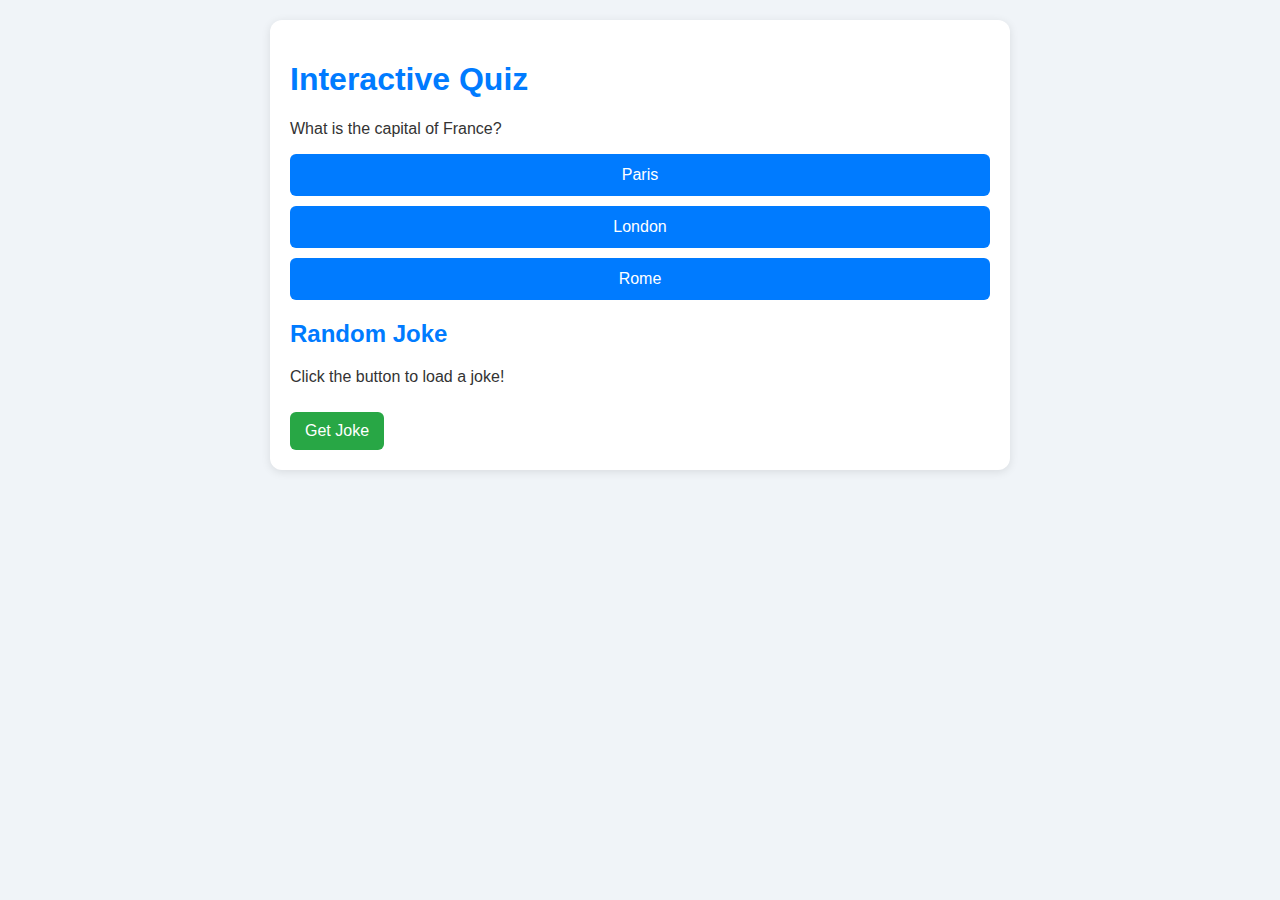
<file: T-3/index.html>
<!DOCTYPE html>
<html lang="en">
<head>
  <meta charset="UTF-8">
  <meta name="viewport" content="width=device-width, initial-scale=1.0">
  <title>Responsive Quiz & Joke App</title>
  <link rel="stylesheet" href="style.css">
</head>
<body>

  <div class="container">
    <h1>Interactive Quiz</h1>
    <div id="quiz-container">
      <p id="question">Loading...</p>
      <div id="options"></div>
    </div>

    <h2>Random Joke</h2>
    <p id="joke">Click the button to load a joke!</p>
    <button onclick="loadJoke()">Get Joke</button>
  </div>

  <script src="script.js"></script>
</body>
</html>
</file>
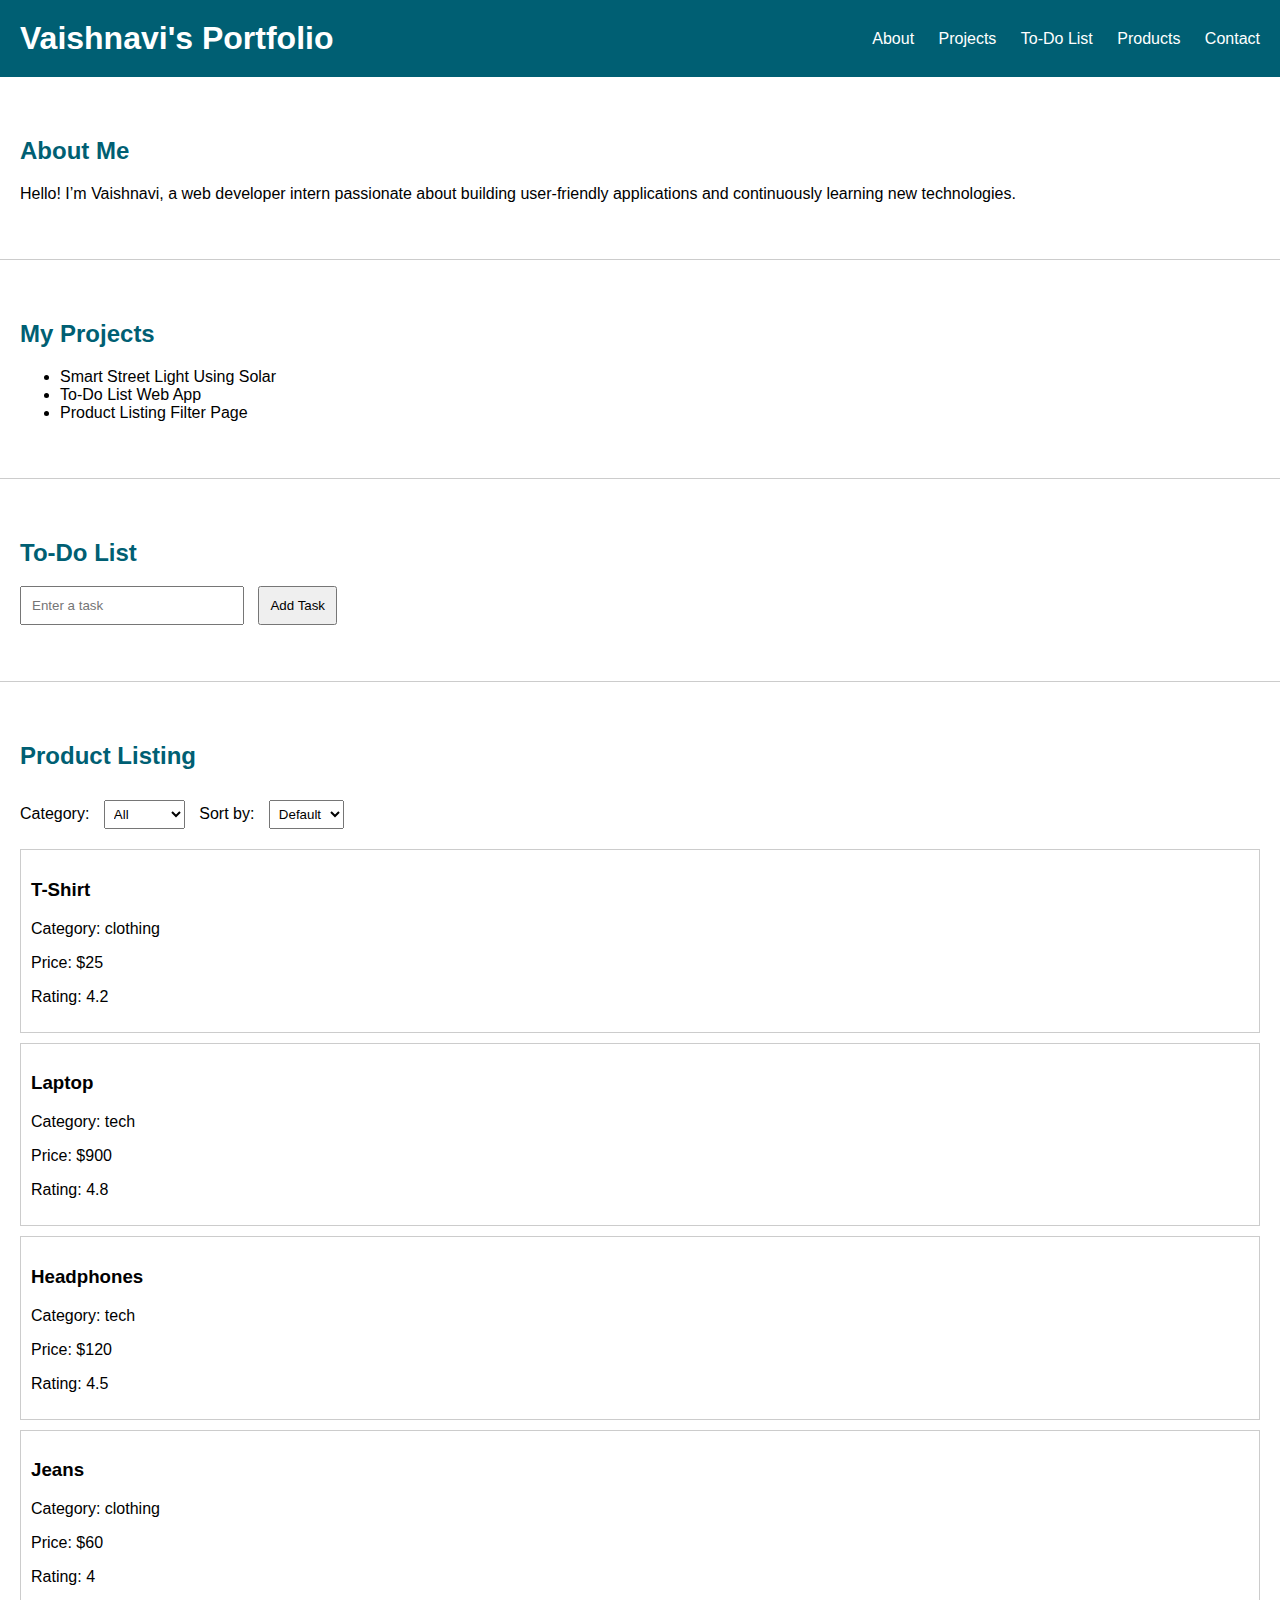
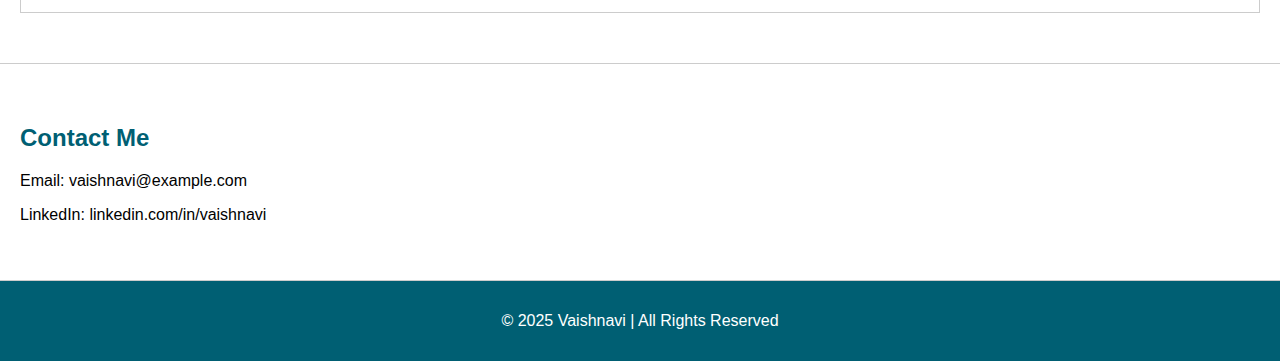
<file: T-4/index.html>
<!DOCTYPE html>
<html lang="en">
<head>
  <meta charset="UTF-8" />
  <meta name="viewport" content="width=device-width, initial-scale=1.0"/>
  <title>Vaishnavi's Portfolio</title>
  <style>
    body {
      font-family: Arial, sans-serif;
      margin: 0;
      padding: 0;
      scroll-behavior: smooth;
    }
    header {
      background: #005f73;
      color: white;
      padding: 20px;
      position: sticky;
      top: 0;
      z-index: 1000;
      display: flex;
      justify-content: space-between;
      align-items: center;
    }
    header h1 {
      margin: 0;
    }
    nav a {
      color: white;
      margin-left: 20px;
      text-decoration: none;
    }
    section {
      padding: 40px 20px;
      border-bottom: 1px solid #ccc;
    }
    h2 {
      color: #005f73;
    }
    /* To-Do List styles */
    #taskInput {
      padding: 10px;
      width: 200px;
    }
    #addBtn {
      padding: 10px;
      margin-left: 10px;
    }
    #taskList li {
      margin: 5px 0;
      background: #e0f7fa;
      padding: 10px;
      cursor: pointer;
    }
    /* Product styles */
    select {
      margin: 10px;
      padding: 5px;
    }
    .product {
      border: 1px solid #ccc;
      padding: 10px;
      margin: 10px 0;
    }
    footer {
      background: #005f73;
      color: white;
      text-align: center;
      padding: 15px;
    }
  </style>
</head>
<body>
  <header>
    <h1>Vaishnavi's Portfolio</h1>
    <nav>
      <a href="#about">About</a>
      <a href="#projects">Projects</a>
      <a href="#todo">To-Do List</a>
      <a href="#products">Products</a>
      <a href="#contact">Contact</a>
    </nav>
  </header>

  <section id="about">
    <h2>About Me</h2>
    <p>Hello! I’m Vaishnavi, a web developer intern passionate about building user-friendly applications and continuously learning new technologies.</p>
  </section>

  <section id="projects">
    <h2>My Projects</h2>
    <ul>
      <li>Smart Street Light Using Solar</li>
      <li>To-Do List Web App</li>
      <li>Product Listing Filter Page</li>
    </ul>
  </section>

  <section id="todo">
    <h2>To-Do List</h2>
    <input type="text" id="taskInput" placeholder="Enter a task" />
    <button id="addBtn">Add Task</button>
    <ul id="taskList"></ul>
  </section>

  <section id="products">
    <h2>Product Listing</h2>
    <label>
      Category:
      <select id="categoryFilter" onchange="filterAndSort()">
        <option value="all">All</option>
        <option value="tech">Tech</option>
        <option value="clothing">Clothing</option>
      </select>
    </label>
    <label>
      Sort by:
      <select id="sortFilter" onchange="filterAndSort()">
        <option value="default">Default</option>
        <option value="price">Price</option>
        <option value="rating">Rating</option>
      </select>
    </label>
    <div id="productContainer"></div>
  </section>

  <section id="contact">
    <h2>Contact Me</h2>
    <p>Email: vaishnavi@example.com</p>
    <p>LinkedIn: linkedin.com/in/vaishnavi</p>
  </section>

  <footer>
    <p>&copy; 2025 Vaishnavi | All Rights Reserved</p>
  </footer>

  <script>
    // To-Do List Logic
    function getTasks() {
      return JSON.parse(localStorage.getItem("tasks") || "[]");
    }
    function saveTasks(tasks) {
      localStorage.setItem("tasks", JSON.stringify(tasks));
    }
    function renderTasks() {
      const taskList = document.getElementById("taskList");
      taskList.innerHTML = "";
      const tasks = getTasks();
      tasks.forEach((task, index) => {
        const li = document.createElement("li");
        li.textContent = task;
        li.onclick = () => {
          tasks.splice(index, 1);
          saveTasks(tasks);
          renderTasks();
        };
        taskList.appendChild(li);
      });
    }
    document.getElementById("addBtn").addEventListener("click", () => {
      const taskInput = document.getElementById("taskInput");
      const task = taskInput.value.trim();
      if (task !== "") {
        const tasks = getTasks();
        tasks.push(task);
        saveTasks(tasks);
        taskInput.value = "";
        renderTasks();
      }
    });
    renderTasks();

    // Product Listing Logic
    const products = [
      { name: "T-Shirt", category: "clothing", price: 25, rating: 4.2 },
      { name: "Laptop", category: "tech", price: 900, rating: 4.8 },
      { name: "Headphones", category: "tech", price: 120, rating: 4.5 },
      { name: "Jeans", category: "clothing", price: 60, rating: 4.0 }
    ];
    function filterAndSort() {
      const category = document.getElementById("categoryFilter").value;
      const sort = document.getElementById("sortFilter").value;

      let filtered = category === "all"
        ? products
        : products.filter(product => product.category === category);

      if (sort === "price") {
        filtered.sort((a, b) => a.price - b.price);
      } else if (sort === "rating") {
        filtered.sort((a, b) => b.rating - a.rating);
      }

      displayProducts(filtered);
    }
    function displayProducts(productList) {
      const container = document.getElementById("productContainer");
      container.innerHTML = "";
      productList.forEach(product => {
        const div = document.createElement("div");
        div.className = "product";
        div.innerHTML = `
          <h3>${product.name}</h3>
          <p>Category: ${product.category}</p>
          <p>Price: $${product.price}</p>
          <p>Rating: ${product.rating}</p>
        `;
        container.appendChild(div);
      });
    }
    filterAndSort();
  </script>
</body>
</html>
</file>
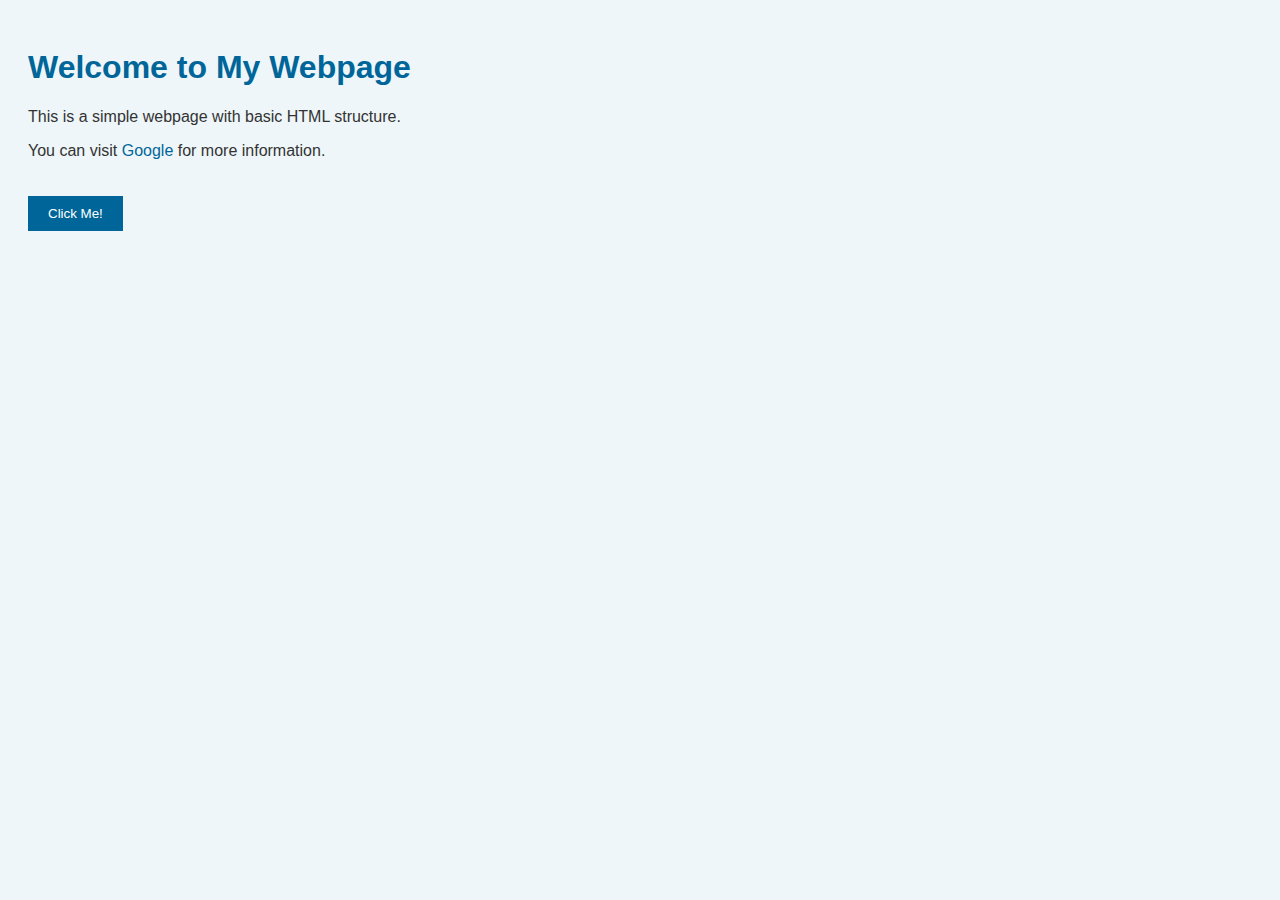
<file: apex.html>
<!DOCTYPE html>
<html lang="en">
<head>
    <meta charset="UTF-8">
    <meta name="viewport" content="width=device-width, initial-scale=1.0">
    <title>My First Webpage</title>
    <style>
        body {
            font-family: Arial, sans-serif;
            background-color: #eef6f9;
            color: #333;
            padding: 20px;
        }
        h1 {
            color: #006699;
        }
        p {
            font-size: 16px;
        }
        a {
            color: #006699;
            text-decoration: none;
        }
        a:hover {
            text-decoration: underline;
        }
        .button {
            background-color: #006699;
            color: white;
            padding: 10px 20px;
            border: none;
            cursor: pointer;
            margin-top: 20px;
        }
        .button:hover {
            background-color: #004d66;
        }
    </style>
</head>
<body>

    <h1>Welcome to My Webpage</h1>
    <p>This is a simple webpage with basic HTML structure.</p>
    <p>You can visit <a href="https://www.google.com" target="_blank">Google</a> for more information.</p>

    <button class="button" onclick="showAlert()">Click Me!</button>

    <script>
        function showAlert() {
            alert("Hello! You clicked the button!");
        }
    </script>

</body>
</html>
</file>
<file: T-3/style.css>
body {
  font-family: Arial, sans-serif;
  margin: 0;
  padding: 20px;
  background: #f0f4f8;
  color: #333;
}

.container {
  max-width: 700px;
  margin: auto;
  background: #fff;
  padding: 20px;
  border-radius: 12px;
  box-shadow: 0 2px 10px rgba(0,0,0,0.1);
}

h1, h2 {
  color: #007BFF;
}

#options button {
  display: block;
  width: 100%;
  margin: 10px 0;
  padding: 12px;
  font-size: 16px;
  background-color: #007BFF;
  color: white;
  border: none;
  border-radius: 6px;
  cursor: pointer;
}

#options button:hover {
  background-color: #0056b3;
}

button {
  padding: 10px 15px;
  font-size: 16px;
  margin-top: 10px;
  background-color: #28a745;
  color: white;
  border: none;
  border-radius: 6px;
  cursor: pointer;
}

button:hover {
  background-color: #1e7e34;
}

/* Responsive Design */
@media (max-width: 600px) {
  body {
    padding: 10px;
  }

  .container {
    padding: 15px;
  }

  #options button, button {
    font-size: 14px;
    padding: 10px;
  }
}

@media (min-width: 601px) and (max-width: 1024px) {
  body {
    padding: 15px;
  }

  .container {
    padding: 20px;
  }
}
</file>
